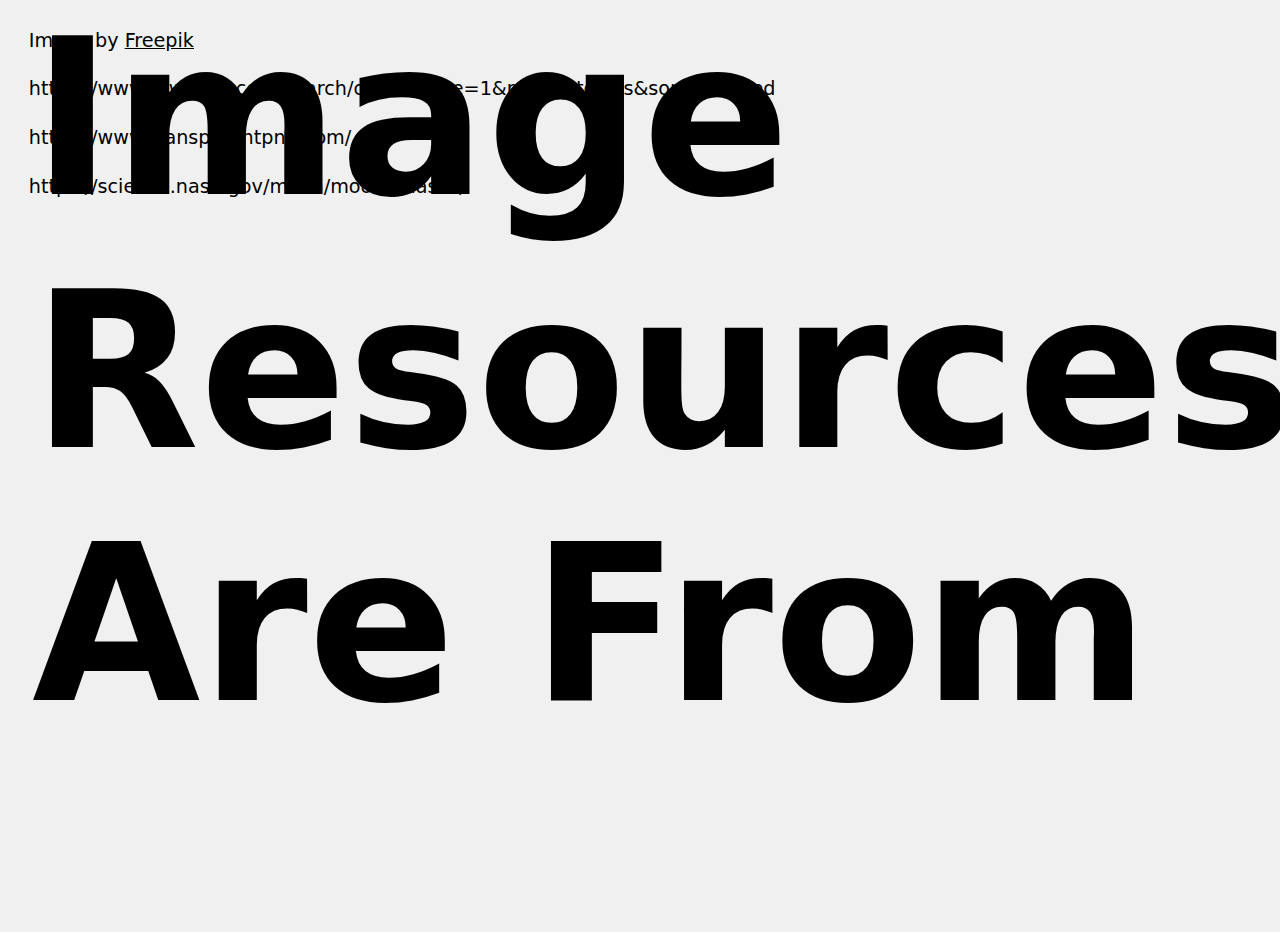
<file: credit.html>
<!DOCTYPE html>
<html lang="en">

<head>
    <meta charset="UTF-8">
    <meta name="viewport" content="width=device-width, initial-scale=1.0">
    <title>Credit</title>
    <link rel="stylesheet" href="https://alphabrate.github.io/style.css">
    <style>
        body {
            display: flex;
            padding: 1rem;
            flex-direction: column;
            font-family: 'SF Pro Display', system-ui, -apple-system, BlinkMacSystemFont, 'Segoe UI', Roboto, Oxygen, Ubuntu, Cantarell, 'Open Sans', 'Helvetica Neue', sans-serif;
            background-color: #f0f0f0;
            opacity: 1;
        }

        span {
            margin: .8rem;
            font-size: 1.2rem;
        }

        a {
            color: var(--user-preferred-text);
        }
    </style>
</head>

<body>
    <h1>Image Resources Are From</h1>
    <span>
        Image by <a href="https://www.freepik.com/author/freepik">Freepik</a>
    </span>
    <span>
        https://www.rawpixel.com/search/cloud?page=1&path=_topics&sort=curated
    </span>
    <span>
        https://www.transparentpng.com/
    </span>
    <span>https://science.nasa.gov/moon/moon-phases/</span>
</body>

</html>
</file>
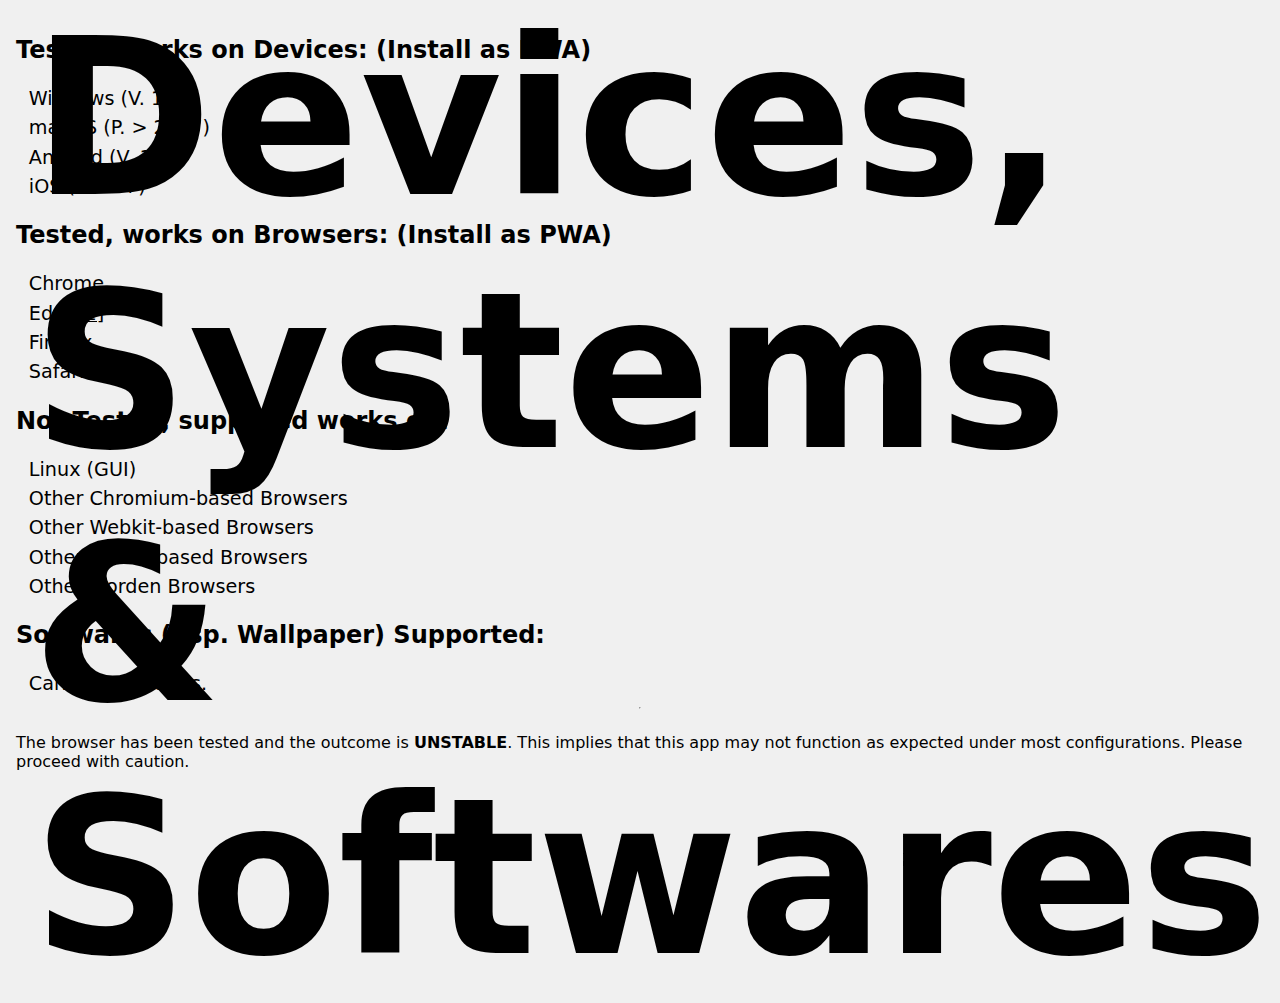
<file: supported.html>
<!DOCTYPE html>
<html lang="en">

<head>
    <meta charset="UTF-8">
    <meta name="viewport" content="width=device-width, initial-scale=1.0">
    <title>Supported Devices</title>
    <link rel="stylesheet" href="https://alphabrate.github.io/style.css">
    <style>
        body {
            display: flex;
            padding: 1rem;
            flex-direction: column;
            font-family: 'SF Pro Display', system-ui, -apple-system, BlinkMacSystemFont, 'Segoe UI', Roboto, Oxygen, Ubuntu, Cantarell, 'Open Sans', 'Helvetica Neue', sans-serif;
            background-color: #f0f0f0;
            opacity: 1;
        }

        span {
            margin: .2rem;
            margin-left: .8rem;
            font-size: 1.2rem;
        }

        a {
            color: var(--user-preferred-text);
        }
    </style>
</head>

<body>
    <h1>Supported Devices, Systems & Softwares</h1>
    <h2>Tested, works on Devices: (Install as PWA)</h2>
    <span>Windows (V. 10+)</span>
    <span>macOS (P. > 2017)</span>
    <span>Android (V. 10+)</span>
    <span>iOS (V. 14+)</span>

    <h2>Tested, works on Browsers: (Install as PWA)</h2>
    <span>Chrome</span>
    <span>Edge<a href="#d1">[1]</a></span>
    <span>Firefox</span>
    <span>Safari</span>

    <h2>Not Tested, supposed works on:</h2>
    <span>Linux (GUI)</span>
    <span>Other Chromium-based Browsers</span>
    <span>Other Webkit-based Browsers</span>
    <span>Other Gecko-based Browsers</span>
    <span>Other Morden Browsers</span>

    <h2>Softwares (Esp. Wallpaper) Supported:</h2>
    <span>Carrying out tests.</span>

    <hr>
    <p id="d1">
        The browser has been tested and the outcome is <b>UNSTABLE</b>.
        This implies that this app may not function as
        expected under most configurations. Please proceed with caution.
    </p>
</body>

</html>
</file>
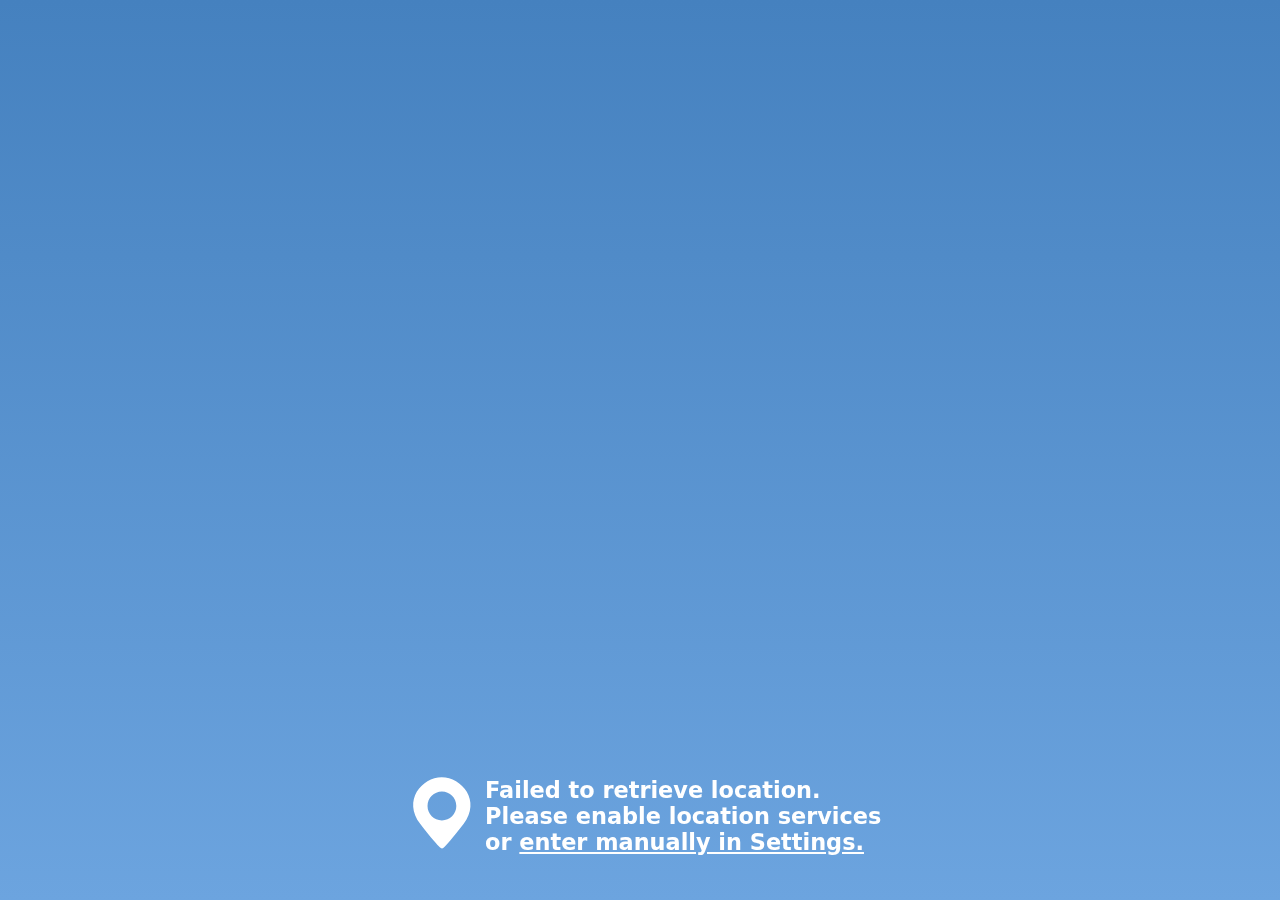
<file: weather.html>
<!DOCTYPE html>
<html lang="en">
<head>
    <meta charset="UTF-8">
    <meta name="viewport" content="width=device-width, initial-scale=1.0, maximum-scale=1.0, user-scalable=no, viewport-fit=cover">
    <meta name="description" content="Live Weather Wallpaper">
    <title>Live Weather</title>
    <link rel="stylesheet" href="/css/style.css">
    <link rel="shortcut icon" href="/favicon.ico" type="image/x-icon">
    <link rel="icon" href="/favicon.ico" type="image/x-icon">
    <link rel="manifest" href="/manifest.json">
    <meta name="mobile-web-app-capable" content="yes">
    <meta name="apple-mobile-web-app-capable" content="yes">
    <meta name="apple-mobile-web-app-status-bar-style" content="black-translucent">
    <meta name="theme-color" content="#000000">
</head>
<body>
    <div class="clouds"></div>
    <div class="stars"></div>
    <div class="api">
        Our API is currently down. Enter your own API in <a href="/settings/">settings</a>.
    </div>
    <div class="location">
        <icon data-icon="navigationTopRight"></icon>
        Accessing Your Location for Weather Data.
    </div>
    <!-- <div class="flash"></div> -->
    <script src="/js/shared-lib.js"></script>
    <script src="/js/ua-parser.js"></script>
    <script src="/js/index.js"></script>
    <script src="/js/weather.js"></script>
</body>
</html>
</file>
<file: css/style.css>
:root {
    --user-preferred-background: #ffffff;
    --user-preferred-text: #000000;
    --user-preferred-hr: #00000015;
    --user-preferred-separator: #00000035;
    --user-preferred-gray-highlight: #313131;
    --user-preferred-gray-underlay: rgb(159, 159, 159);
}

input[type="text"],
input[type="password"] {
    background: transparent;
    border: 1px solid var(--border-color);
    outline: none;
    background: var(--user-preferred-background);
    padding: 7px 17px;
    border-radius: 7px;
    font-size: 1rem;
    width: calc(.5 * 70vw);
    max-width: 200px;
    color: var(--user-preferred-text);
}

* {
    user-select: none;
    -webkit-touch-callout: none;
    -webkit-user-select: none;
    -moz-user-select: none;
    touch-action: manipulation;
    transition: .3s;
}

*::-webkit-scrollbar {
    display: none;
}

html {
    width: 100%;
    height: calc(100% + env(safe-area-inset-top));
    overflow: hidden;
}

body {
    background-size: cover;
    background-repeat: no-repeat;
    background-position: center;
    margin: 0;
    position: absolute;
    width: 100vw;
    height: 100vh;
    overflow: hidden;
}

*::selection {
    background: rgba(75, 213, 255, 0.168);
}

.clouds {
    width: 100vw;
    height: 100vh;
    overflow: hidden;
    position: relative;
}

.cloud {
    position: absolute;
    background-position: center;
    /* Fitting the size of .cloud */
    background-size: contain;
    background-repeat: no-repeat;

    filter: drop-shadow(0 0 10px #00000010);
}

.star {
    position: absolute;
    background-color: rgba(255, 255, 255, 1);
    border-radius: 50%;
    height: 2px;
    width: 2px;
    z-index: -2;
}

.moon {
    --size: 150px;

    position: absolute;
    background-size: contain;
    background-repeat: no-repeat;
    background-position: center;
    height: var(--size);
    width: var(--size);
    z-index: -1;

    opacity: 1;

    filter: brightness(.8);
    -webkit-filter: brightness(.8);

    top: 5%;
    left: 150px;

    mix-blend-mode: lighten;

}

.sun {

    --rotate-angle: 25deg;
    --size: 2;

    position: absolute;
    background-color: rgba(255, 255, 255, 1);
    border-radius: 50%;
    height: 42px;
    width: 40px;
    box-shadow: 0 0 36px 40px white;
    transform: rotate(var(--rotate-angle)) scale(var(--size));
    top: 6%;
    left: 60%;

    z-index: -2;

    &::after {
        content: '';

        background: radial-gradient(50.18% 50.18% at 50% 49.82%, rgba(255, 0, 0, 0) 32.35%, rgba(255, 165, 0, 0.024) 54.35%, rgba(255, 255, 0, 0.06) 61.85%, rgba(0, 224, 90, 0.084) 69.35%, rgba(0, 0, 255, 0.024) 83.85%, rgba(255, 0, 255, 0) 99.98%);


        height: 400px;
        width: 300px;
        position: absolute;
        top: 50%;
        left: 50%;
        transform: translate(-50%, -50%) rotate(var(--rotate-angle));
        z-index: 11;
    }

    &::before {
        content: '';

        background: url(/assets/sun/light_ball.1.svg);
        background-size: contain;
        background-repeat: no-repeat;
        background-position: center;
        /* W/H = 0.39940387481 */
        --ratio: 0.39940387481;
        --height: 100px;
        height: var(--height);
        width: calc(var(--height) * var(--ratio));

        -webkit-filter: blur(1px) !important;
        filter: blur(1px) !important;
        z-index: 11;

        position: absolute;
        top: 300%;
        left: 50%;
        transform: translate(-50%, -50%) rotate(var(--rotate-angle));

        opacity: 0.7;
    }
}

@keyframes cloud-right {
    0% {
        transform: translateX(200%);
    }

    100% {
        transform: translateX(-200%);
    }
}

@keyframes cloud-left {
    0% {
        transform: translateX(-200%);
    }

    100% {
        transform: translateX(200%);
    }
}

.precipitation {
    position: absolute;
    top: 0;
    left: 0;
    width: 100%;
    height: 100%;
}

.rain-drop {
    --rain-height: 10px;
    top: calc(-1 * var(--rain-height));
    position: absolute;
    background-color: rgba(255, 255, 255, 0.15);
    height: var(--rain-height);
    width: 2px;
    z-index: -4;
    animation-name: rain-fall;
    animation-timing-function: linear;
}

@keyframes rain-fall {
    0% {
        transform: translateY(-100vh);
    }

    100% {
        transform: translateY(calc(100vh + 20px));
    }
}

.location {
    position: fixed;
    bottom: 0;
    left: 50%;
    transform: translateX(-50%);
    padding: 10px;
    font-family: 'SF Pro Display', system-ui, -apple-system, BlinkMacSystemFont, 'Segoe UI', Roboto, Oxygen, Ubuntu, Cantarell, 'Open Sans', 'Helvetica Neue', sans-serif;
    --color: rgb(255, 255, 255);
    color: var(--color);

    font-size: 14px;
    white-space: nowrap;
    margin-bottom: env(safe-area-inset-bottom);

    svg,
    path {
        height: 16px;
        width: 16px;
    }

    svg {
        transform: translateY(3px);
    }

    * {
        fill: var(--color);
        stroke: transparent;
    }

    a {
        color: var(--color);
    }

    &.error {
        display: flex;
        font-size: 1.4rem;
        font-weight: 700;
        padding-bottom: 2rem;

        svg {
            height: 5.4rem;
            width: 5.4rem;
            transform: translateY(-7px);
        }
    }

}

.api {
    position: fixed;
    bottom: 0;
    left: 50%;
    transform: translateX(-50%);
    padding: 5px;
    font-family: 'SF Pro Display', system-ui, -apple-system, BlinkMacSystemFont, 'Segoe UI', Roboto, Oxygen, Ubuntu, Cantarell, 'Open Sans', 'Helvetica Neue', sans-serif;
    color: rgba(0, 0, 0, 0.2);
    font-size: 14px;

    display: none;

    a {
        color: rgba(0, 0, 0, 0.2);
    }
}

.flash {
    top: 0;
    left: 0;
    right: 0;
    height: 60%;
    position: fixed;
    background: radial-gradient(100% 100% at 50.08% 100%, rgba(255, 255, 255, 0) 0%, rgba(255, 255, 255, 0) 53.44%, #ffffffa7 100%);
    z-index: 2;
    animation: flash 1.5s infinite;
}

.thunder {
    position: fixed;
    max-width: 0;
    --color: white;
    background: var(--color);
    height: 6px;
    box-shadow: 0 0 10px 5px var(--color);

    animation: thunder .15s;

    z-index: -2;
}

.underlined {
    text-decoration: underline;
}

@keyframes thunder {
    from {
        max-width: 0;
    }

    to {
        max-width: 250px;
    }
}

@keyframes flash {
    0% {
        opacity: 0;
    }

    50% {
        opacity: 1;
    }

    100% {
        opacity: 0;
    }
}
</file>
